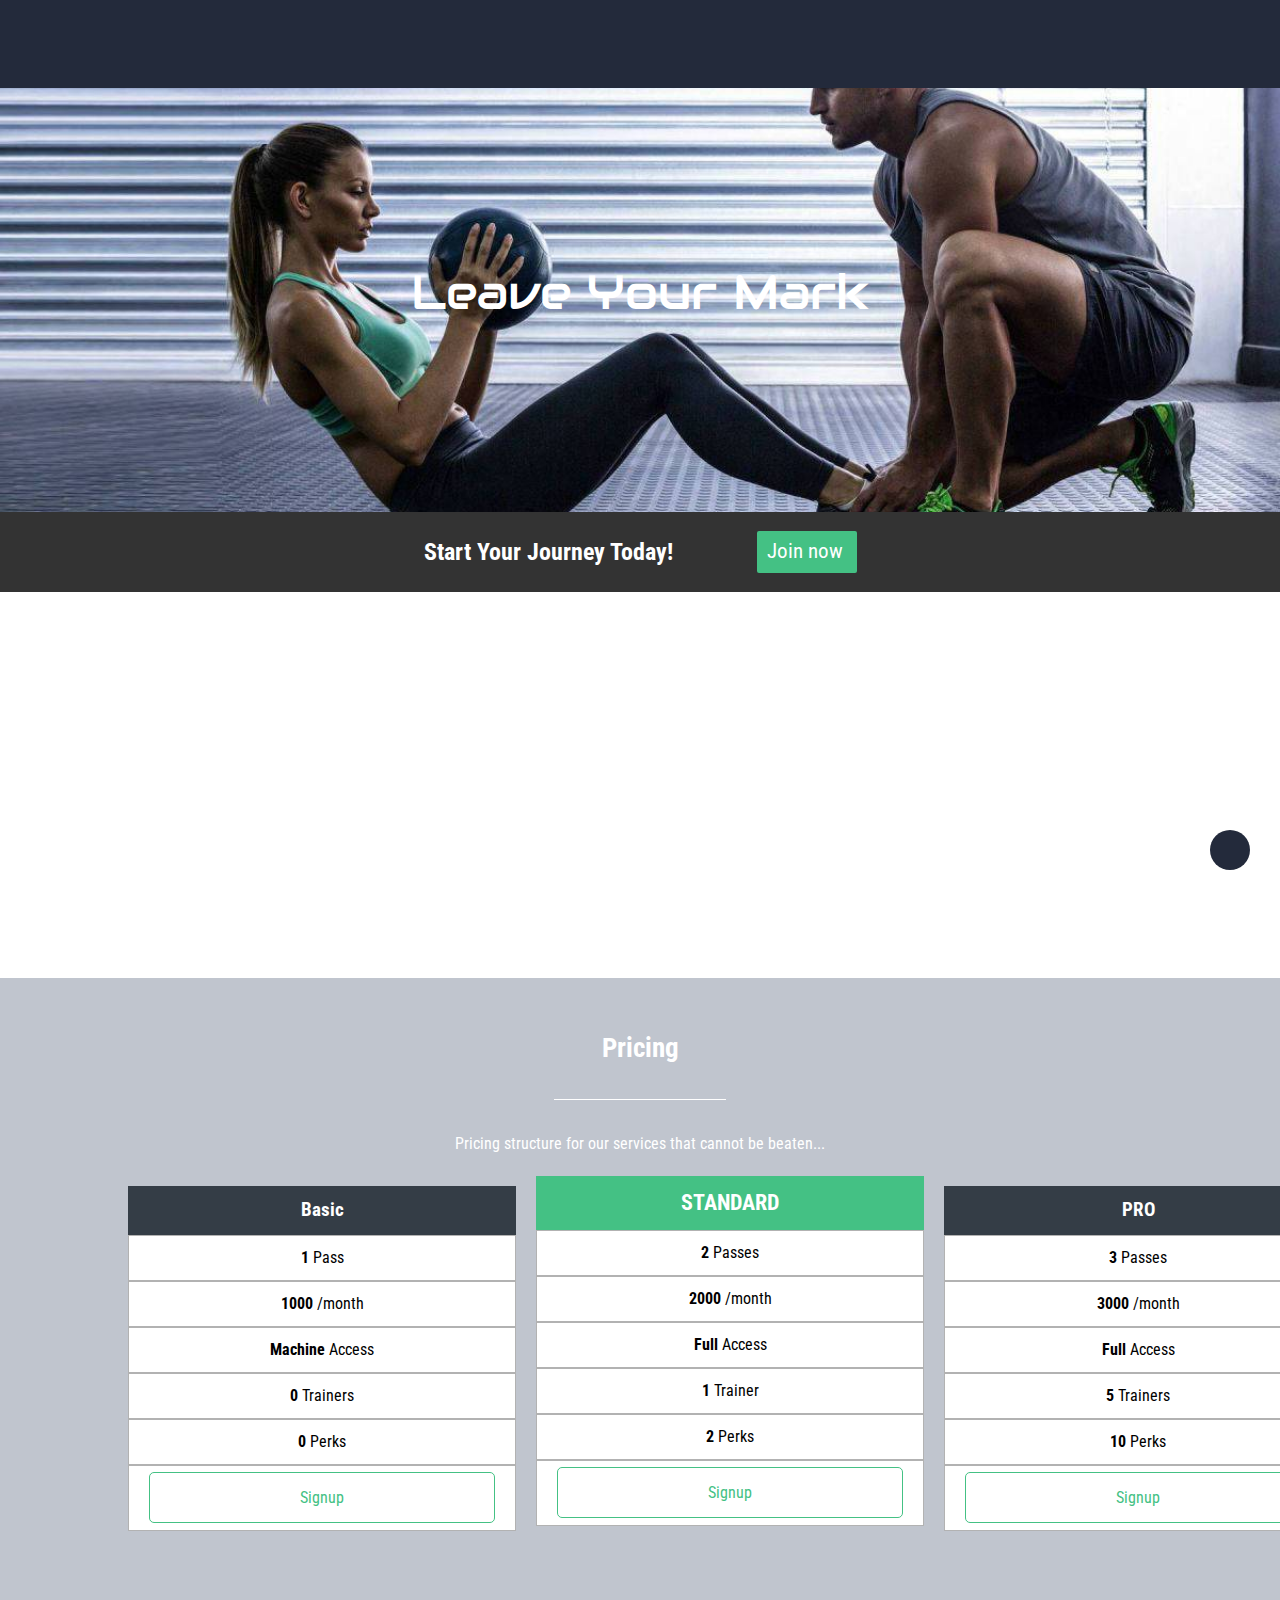
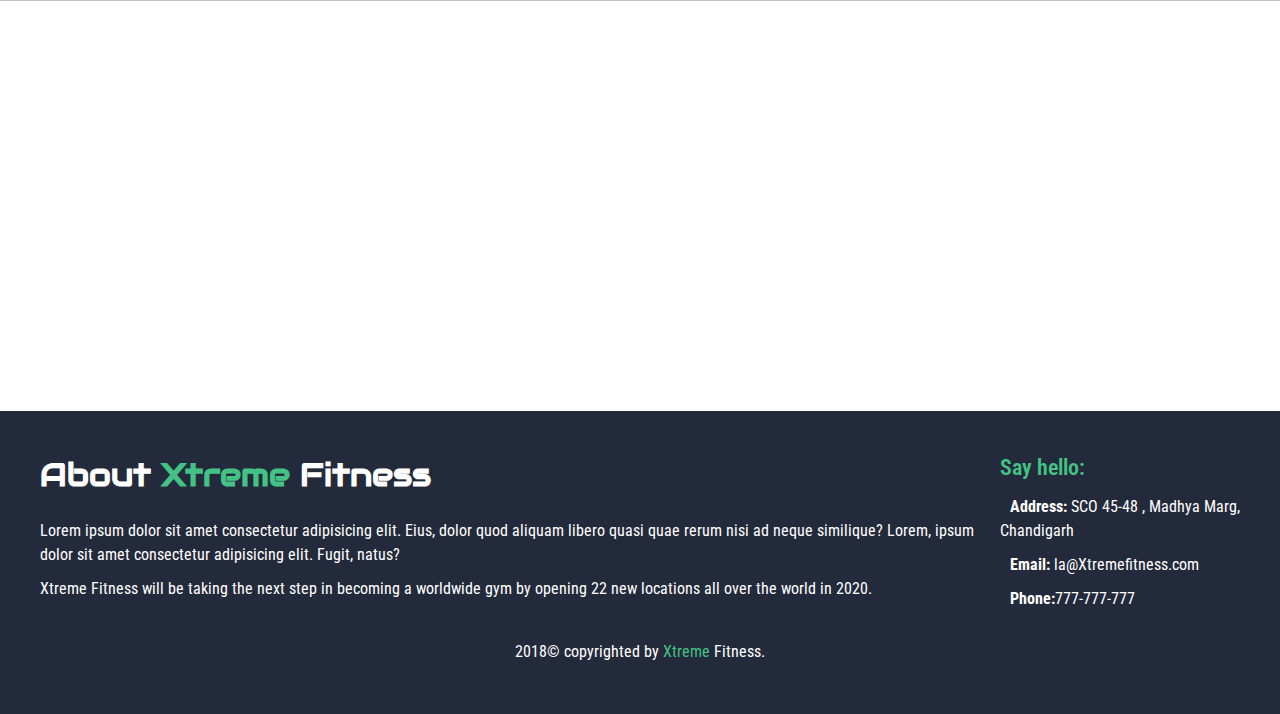
<file: index.html>
<!DOCTYPE html>
<html>

<head>
  <meta charset="utf-8">
  <meta name="description" content="Xtreme Fitness, leave your mark.">
  <meta name="viewport" content="width=device-width, initial-scale=1, shrink-to-fit=no">
  <link href="https://fonts.googleapis.com/css?family=Audiowide|Roboto+Condensed" rel="stylesheet">
  <link rel="stylesheet" href="https://use.fontawesome.com/releases/v5.0.13/css/all.css" integrity="sha384-DNOHZ68U8hZfKXOrtjWvjxusGo9WQnrNx2sqG0tfsghAvtVlRW3tvkXWZh58N9jp" crossorigin="anonymous">
  <link rel="stylesheet" href="CSS/style.css">
  <title>Xtreme Fitness</title>
</head>

<body>
  <header class="main-header">
    <nav>
      <h1 class="fade-in wow" data-wow-delay=".5s"><a href="index.html"><span class="title-color">Xtreme</span> Fitness</a></h1>
      <ul>
        <li class="fade-in wow" id="delay-1" data-wow-delay=".5s"><a href="index.html">Home</a></li>
        <li class="fade-in wow" id="delay-2" data-wow-delay=".5s"><a href="gyms.html">Gyms</a></li>
        <li class="nav-end fade-in wow" id="delay-3" data-wow-delay=".5s"><a href="trainers.html">Trainers</a></li>
      </ul>
    </nav>
    <p>Leave Your Mark</p>
  </header>

  <div class="call-to-action">
    <h2>Start your journey today!</h2>
    <p><a href="join-now.html">Join now</a></p>
  </div>

  <main>
    <section class="section-1">
      <div class="container">
        <h3 class="section-1-title fade-in wow" data-wow-delay=".5s">Why work with us?</h3>
        <span class="line fade-in wow" data-wow-delay=".5s">Future me is gonna kill me</span>
        <p class="section-title-content fade-in wow" data-wow-delay=".5s">Because we are the best at what we do!</p>
        <div class="flex-container">
          <div class="item-1 fade-in wow" data-wow-delay=".5s">
            <i class="fas fa-x-ray fa-4x"></i>
            <h3>Biggest Gyms</h3>
            <p>Our gyms come with a variety of sections for all types of athletes. They range from tennis courts, basketball courts, swimming pools and gymnasiums,.</p>
          </div>

          <div class="item-2 fade-in wow" data-wow-delay=".5s">
            <i class="fas fa-user-md fa-4x"></i>
            <h3>Experienced Personal Trainers</h3>
            <p>The trainers at Xtreme Fitness have over 10 years of experience in fitness. You'll get your pick of trainer to best fit your training style and personality.</p>
          </div>

          <div class="item-3 fade-in wow" data-wow-delay=".5s">
            <i class="fas fa-stopwatch fa-4x"></i>
            <h3>Best Programs</h3>
            <p>Courses engineered by top athletes from many sports all being thought by our instructors. To ensure you get the best raining in the industry.</p>
          </div>

        </div>

      </div>

    </section>

    
    <section class="section-2">
      <div class="container">
        <h3 class="section-2-title"> Pricing </h3>
        <span class="line-2">Future me is gonna kill me</span>
        <p class="section-title-content section-2-content">Pricing structure for our services that cannot be beaten...</p>
        <div class="flex-container">
          <div class="item-1">
            <h4 class="pricing-title">Basic</h4>
            <p class="pricing-content"><b>1</b> Pass</p>
            <p class="pricing-content"><b>1000</b> /month</p>
            <p class="pricing-content"><b>Machine</b> Access</p>
            <p class="pricing-content"><b>0</b> Trainers</p>
            <p class="pricing-content"><b>0</b> Perks</p>
            <p class="pricing-content sign-up-container"><a href="join-now.html" class="sign-up">Signup</a></p>
          </div>

          <div class="item-2">
            <h4 class="pricing-title-big">STANDARD</h4>
            <p class="pricing-content"><b>2</b> Passes</p>
            <p class="pricing-content"><b>2000</b> /month</p>
            <p class="pricing-content"><b>Full</b> Access</p>
            <p class="pricing-content"><b>1</b> Trainer</p>
            <p class="pricing-content"><b>2</b> Perks</p>
            <p class="pricing-content sign-up-container"><a href="join-now.html" class="sign-up">Signup</a></p>
          </div>

          <div class="item-3">
            <h4 class="pricing-title">PRO</h4>
            <p class="pricing-content"><b>3</b> Passes</p>
            <p class="pricing-content"><b>3000</b> /month</p>
            <p class="pricing-content"><b>Full</b> Access</p>
            <p class="pricing-content"><b>5</b> Trainers</p>
            <p class="pricing-content"><b>10</b> Perks</p>
            <p class="pricing-content sign-up-container"><a href="join-now.html" class="sign-up">Signup</a></p>
          </div>

        </div>

      </div>

    </section>

    
    <section class="section-3">
      <div class="container fade-in wow" data-wow-delay=".5s">
        <h3>Contact Us</h3>
        <span class="line">Future me is gonna kill me</span>
        <p class="section-title-content">Need to get in touch? Fill in the form below for more information:</p>
        <form action="index.html" method="post">
          <div class="flex-container">
            <div class="item-1">
              <input type="email" name="user_email" placeholder="email" class="input">
              <input type="text" name="user_name" placeholder="name..." class="input">
              <input type="text" name="user_subject" placeholder="subject..." class="input">
            </div>

            <div class="item-2">
              <textarea placeholder="message..." class="input"></textarea>
              <p class="contact-button"><a href="#">Submit</a></p>
            </div>

          </div>

        </form>
    </section>
    </div>
  </main>
  <footer class="main-footer">
    <div class="flex-container">
      <section class="item-1">
        <h1>About <a href="index.html"><span class="title-color">Xtreme</span> Fitness</a></h1>
        <p>Lorem ipsum dolor sit amet consectetur adipisicing elit. Eius, dolor quod aliquam libero quasi quae rerum nisi ad neque similique? Lorem, ipsum dolor sit amet consectetur adipisicing elit. Fugit, natus?</p>
        <p>Xtreme Fitness will be taking the next step in becoming a worldwide gym by opening 22 new locations all over the world in 2020.</p>
        <div class="social-bar">
          <a href="#"><i class="social-icon fab fa-facebook-f"></i></a>
          <a href="#"><i class="social-icon fab fa-twitter"></i></a>
          <a href="#"><i class="social-icon fab fa-instagram"></i></a>
          <a href="#"><i class="social-icon fab fa-pinterest-p"></i></a>
          <a href="#"><i class="social-icon fab fa-google-plus-g"></i></a>
          <a href="#"><i class="social-icon fas fa-rss"></i></a>
        </div>

      </section>

      <section class="item-2">
        <p class="hello">Say hello:</p>
        <p class="contact-info"><i class="contact-icon fas fa-map-marker-alt"></i><b>Address:</b> SCO 45-48 , Madhya Marg, Chandigarh</p>
        <p class="contact-info"><i class="contact-icon fas fa-envelope"></i><b>Email:</b> la@Xtremefitness.com</p>
        <p class="contact-info"><i class="contact-icon fas fa-phone"></i><b>Phone:</b>777-777-777</p>
      </section>

    </div>

    <p class="copyright">2018&copy; copyrighted by <a href="index.html"><span class="title-color">Xtreme</span> Fitness</a>.</p>
    <a href="#top" class="back-to-top"><i class="fas fa-angle-up"></i></a>
  </footer>

  <script src="JS/smooth-scroll.js"></script>
  <script>
    var scroll = new SmoothScroll('a[href*="#"]');
  </script>
  <script src="JS/wow.min.js"></script>
  <script>
    new WOW().init();
  </script>
</body>

</html>
</file>
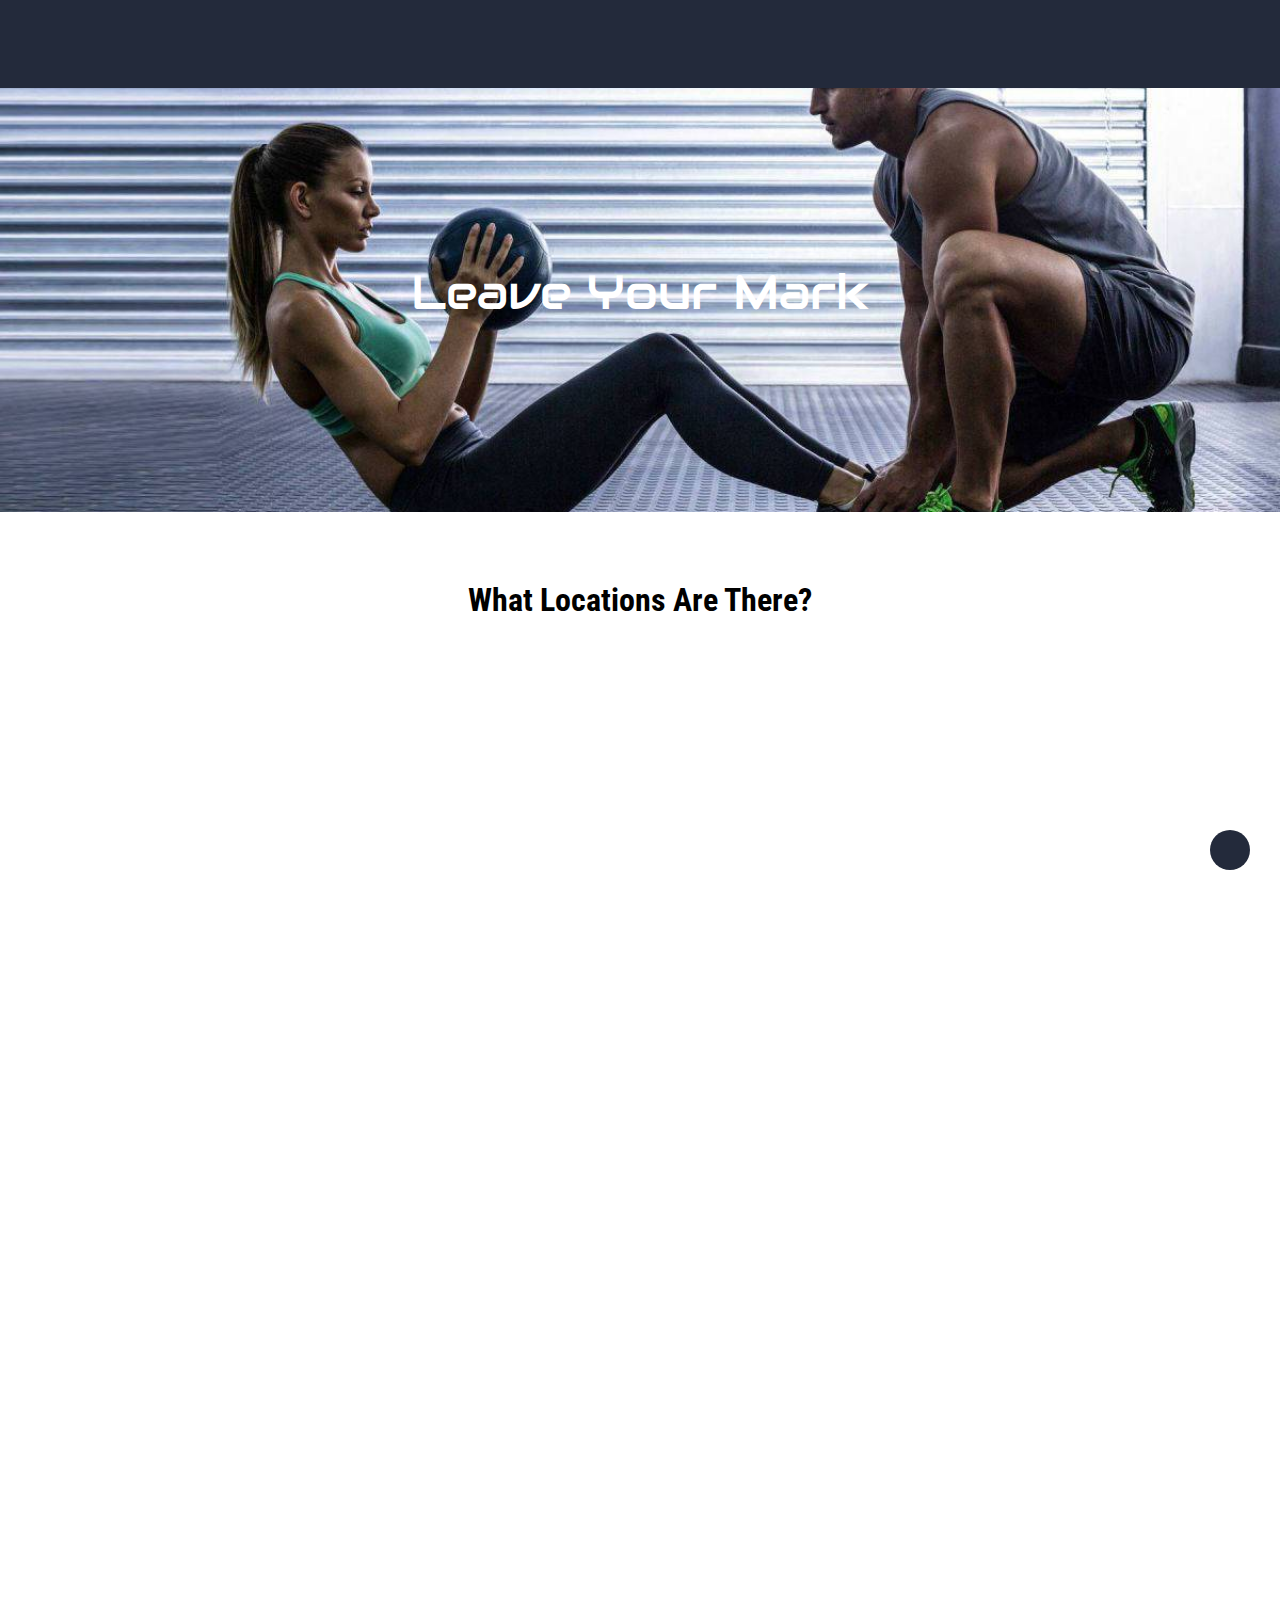
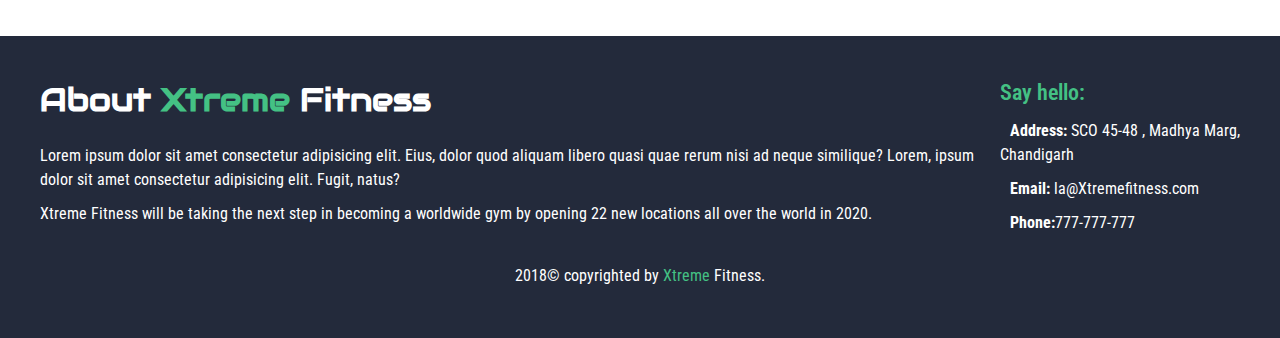
<file: gyms.html>
<!DOCTYPE html>
<html>

<head>
  <meta charset="utf-8">
  <meta name="description" content="Xtreme Fitness, leave your mark.">
  <meta name="viewport" content="width=device-width, initial-scale=1, shrink-to-fit=no">
  <link href="https://fonts.googleapis.com/css?family=Audiowide|Roboto+Condensed" rel="stylesheet">
  <link rel="stylesheet" href="https://use.fontawesome.com/releases/v5.0.13/css/all.css" integrity="sha384-DNOHZ68U8hZfKXOrtjWvjxusGo9WQnrNx2sqG0tfsghAvtVlRW3tvkXWZh58N9jp" crossorigin="anonymous">
  <link rel="stylesheet" href="CSS/style.css">
  <title>Python Fitness</title>
</head>

<body>
  <header class="main-header" id="top">
    <nav>
      <h1 class="fade-in wow" data-wow-delay=".5s"><a href="index.html"><span class="title-color">Xtreme</span> Fitness</a></h1>
      <ul>
        <li class="fade-in wow" data-wow-delay=".5s"><a href="index.html">Home</a></li>
        <li class="fade-in wow" data-wow-delay=".5s"><a href="gyms.html">Gyms</a></li>
        <li class="nav-end fade-in wow" data-wow-delay=".5s"><a href="trainers.html">Trainers</a></li>
      </ul>
    </nav>
    <p>Leave Your Mark</p>
  </header>

  <main class="container">
    <header>
      <h2 class="gyms-title">What Locations Are There?</h2>
    </header>
    <div class="gyms-container">
      <div class="gyms-item-1 wow fade-in" data-wow-delay=".5s">
        <img src="./images/gym.jpg" alt="gym">
        <div class="gyms-content">
          <h3>New delhi</h3>
          <p></p>
        </div>

      </div>

      <div class="gyms-item-2 wow fade-in" data-wow-delay=".5s">
        <img src="./images/gym.jpg" alt="gym">
        <div class="gyms-content">
          <h3>Mohali</h3>
          <p></p>
        </div>

      </div>

      <div class="gyms-item-3 wow fade-in" data-wow-delay=".5s">
        <img src="./images/gym.jpg" alt="gym">
        <div class="gyms-content">
          <h3>Panchkula</h3>
          <p></p>
        </div>

      </div>

    </div>

  </main>
  
  <footer class="main-footer">
    <div class="flex-container">
      <section class="item-1">
        <h1>About <a href="index.html"><span class="title-color">Xtreme</span> Fitness</a></h1>
        <p>Lorem ipsum dolor sit amet consectetur adipisicing elit. Eius, dolor quod aliquam libero quasi quae rerum nisi ad neque similique? Lorem, ipsum dolor sit amet consectetur adipisicing elit. Fugit, natus?</p>
        <p>Xtreme Fitness will be taking the next step in becoming a worldwide gym by opening 22 new locations all over the world in 2020.</p>
        <div class="social-bar">
          <a href="#"><i class="social-icon fab fa-facebook-f"></i></a>
          <a href="#"><i class="social-icon fab fa-twitter"></i></a>
          <a href="#"><i class="social-icon fab fa-instagram"></i></a>
          <a href="#"><i class="social-icon fab fa-pinterest-p"></i></a>
          <a href="#"><i class="social-icon fab fa-google-plus-g"></i></a>
          <a href="#"><i class="social-icon fas fa-rss"></i></a>
        </div>

      </section>

      <section class="item-2">
        <p class="hello">Say hello:</p>
        <p class="contact-info"><i class="contact-icon fas fa-map-marker-alt"></i><b>Address:</b> SCO 45-48 , Madhya Marg, Chandigarh</p>
        <p class="contact-info"><i class="contact-icon fas fa-envelope"></i><b>Email:</b> la@Xtremefitness.com</p>
        <p class="contact-info"><i class="contact-icon fas fa-phone"></i><b>Phone:</b>777-777-777</p>
      </section>

    </div>

    <p class="copyright">2018&copy; copyrighted by <a href="index.html"><span class="title-color">Xtreme</span> Fitness</a>.</p>
    <a href="#top" class="back-to-top"><i class="fas fa-angle-up"></i></a>
  </footer>

  <script src="JS/smooth-scroll.js"></script>
  <script>
    var scroll = new SmoothScroll('a[href*="#"]');
  </script>
  <script src="JS/wow.min.js"></script>
  <script>
    new WOW().init();
  </script>
</body>

</html>
</file>
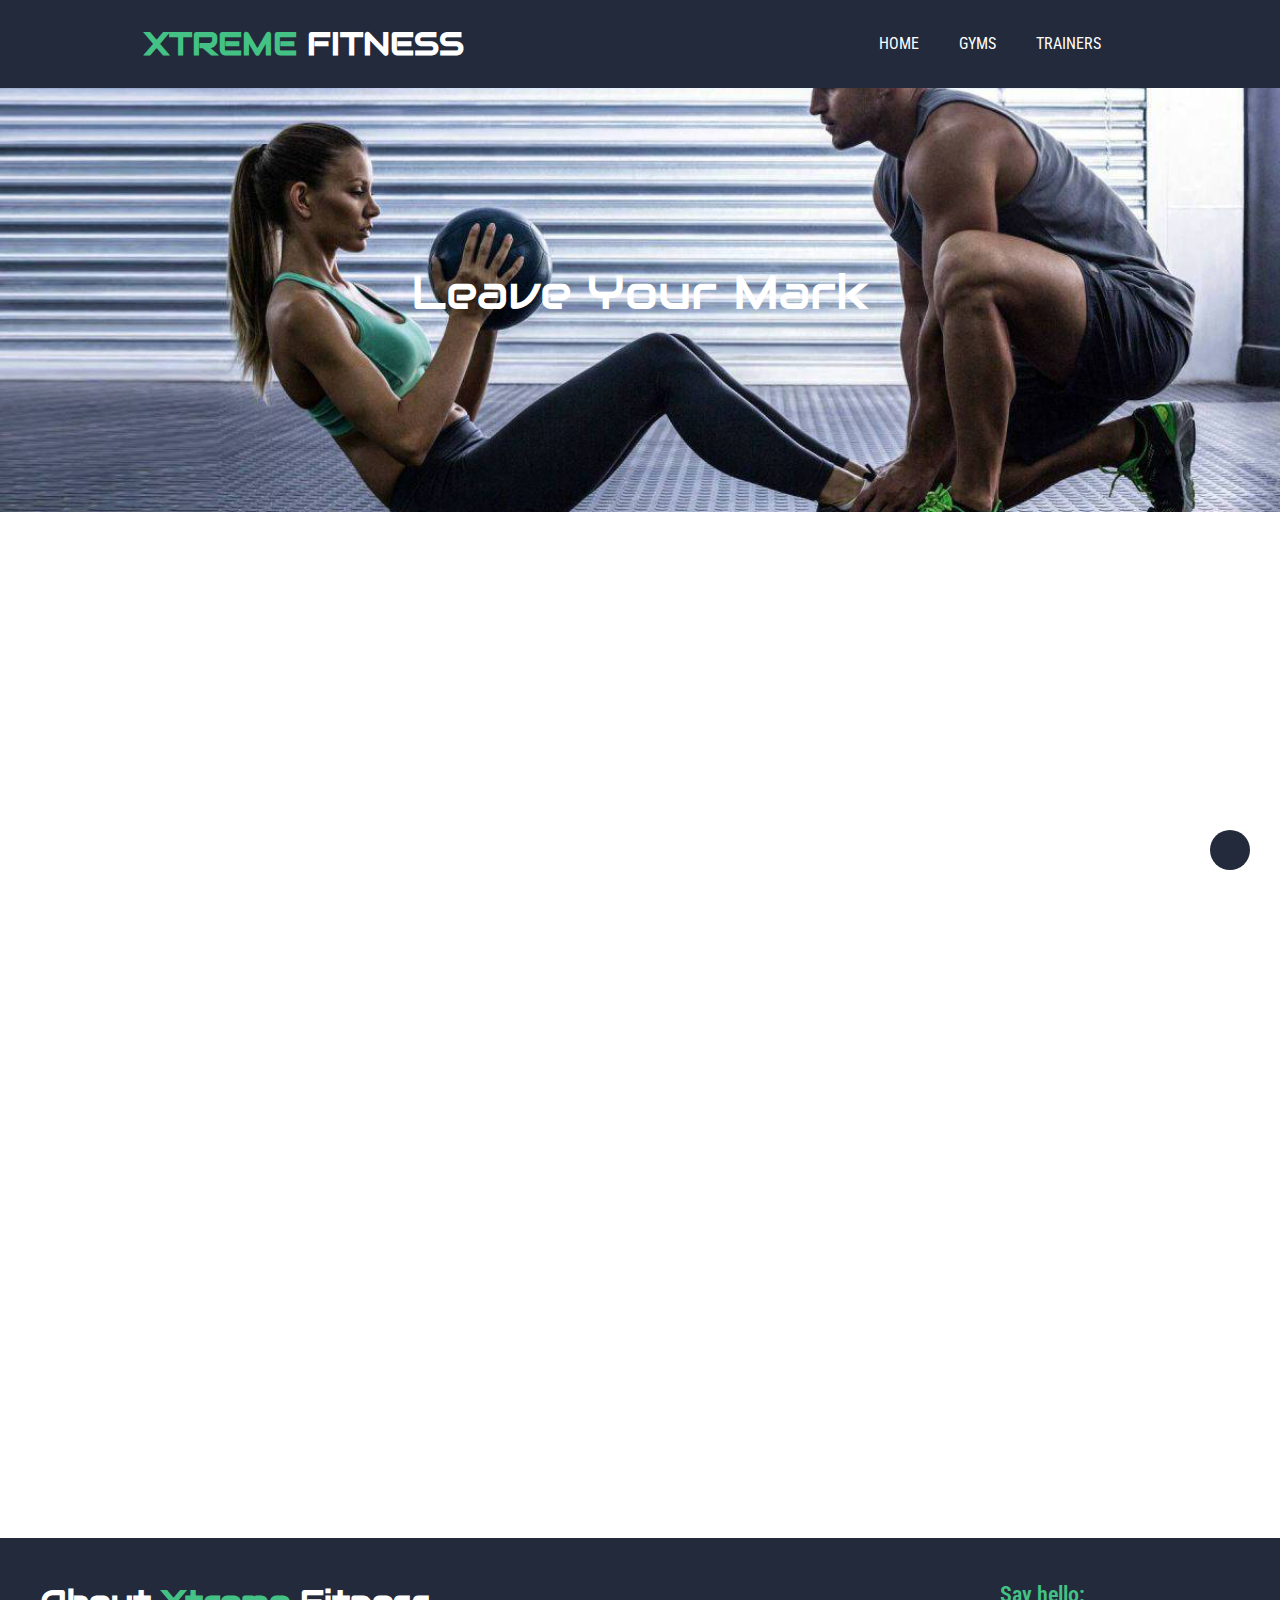
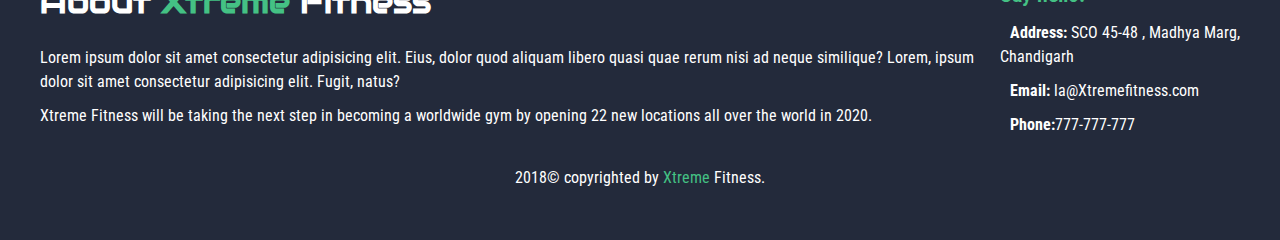
<file: join-now.html>
<!DOCTYPE html>
<html>

<head>
  <meta charset="utf-8">
  <meta name="description" content="Xtreme Fitness, leave your mark.">
  <meta name="viewport" content="width=device-width, initial-scale=1, shrink-to-fit=no">
  <link href="https://fonts.googleapis.com/css?family=Audiowide|Roboto+Condensed" rel="stylesheet">
  <link rel="stylesheet" href="https://use.fontawesome.com/releases/v5.0.13/css/all.css" integrity="sha384-DNOHZ68U8hZfKXOrtjWvjxusGo9WQnrNx2sqG0tfsghAvtVlRW3tvkXWZh58N9jp" crossorigin="anonymous">
  <link rel="stylesheet" href="CSS/style.css">
  <title>Python Fitness</title>
</head>

<body>
  <header class="main-header">
    <nav>
      <h1><a href="index.html"><span class="title-color">Xtreme</span> Fitness</a></h1>
      <ul>
        <li><a href="index.html">Home</a></li>
        <li><a href="gyms.html">Gyms</a></li>
        <li class="nav-end"><a href="trainers.html">Trainers</a></li>
      </ul>
    </nav>
    <p>Leave Your Mark</p>
  </header>
  <!-- End of Main Header -->
  <main class="join-now-container">
    <form action="join-now.html" method="post" class="sign-up-form wow fade-in" data-wow-delay=".5s">
      <h2>Sign Up</h2>
      <fieldset>
        <legend><span class="number">1</span> Create Account</legend>
        <label for="name">Name:</label>
        <input type="text" name="user_name" id="name">
        <label for="email">Email:</label>
        <input type="email" name="user_email" id="email">
        <label for="password">Password:</label>
        <input type="password" name="user_password" id="password">
        <label for="bio">Biography:</label>
        <textarea id="bio"></textarea>
      </fieldset>
      <fieldset>
        <legend><span class="number">2</span> Create Profile</legend>
        <label>Program:</label>
        <select id="program" name="user_program">
            <optgroup label="Exercise Programs">
              <option value="bodybuilding">Bodybuilding</option>
              <option value="crossfit">CrossFit</option>
              <option value="yoga">Yoga</option>
              <option value="cycling">Cycling</option>
            </optgroup>
            <optgroup label="Spa">
              <option value="Meditation">Meditation</option>
              <option value="tanning">Tanning</option>
              <option value="massage">Massage</option>
              <option value"salt-bath">Salt Bath</option>
            </optgroup>
          </select>
        <label class="block-label">Gender:</label>
        <input type="radio" name="user_gender" value="male" id="male"><label for="male">Male</label>
        <input type="radio" name="user_gender" value="female" id="female"><label for="female">Female</label>
        <label class="block-label">Access:</label>
        <input type="checkbox" value="trainers" name="user_access" id="trainers"><label for="trainers">Trainers</label>
        <input type="checkbox" value="spa" name="user_access" id="spa"><label for="spa">Spa</label>
        <input type="checkbox" value="exercise_programs" name="user_access" id="exercise_programs"><label for="exercise_programs">Exercise Programs</label>
      </fieldset>
      <button type="submit">Submit</button>
    </form>
  </main>
  <footer class="main-footer">
    <div class="flex-container">
      <section class="item-1">
        <h1>About <a href="index.html"><span class="title-color">Xtreme</span> Fitness</a></h1>
        <p>Lorem ipsum dolor sit amet consectetur adipisicing elit. Eius, dolor quod aliquam libero quasi quae rerum nisi ad neque similique? Lorem, ipsum dolor sit amet consectetur adipisicing elit. Fugit, natus?</p>
        <p>Xtreme Fitness will be taking the next step in becoming a worldwide gym by opening 22 new locations all over the world in 2020.</p>
        <div class="social-bar">
          <a href="#"><i class="social-icon fab fa-facebook-f"></i></a>
          <a href="#"><i class="social-icon fab fa-twitter"></i></a>
          <a href="#"><i class="social-icon fab fa-instagram"></i></a>
          <a href="#"><i class="social-icon fab fa-pinterest-p"></i></a>
          <a href="#"><i class="social-icon fab fa-google-plus-g"></i></a>
          <a href="#"><i class="social-icon fas fa-rss"></i></a>
        </div>

      </section>

      <section class="item-2">
        <p class="hello">Say hello:</p>
        <p class="contact-info"><i class="contact-icon fas fa-map-marker-alt"></i><b>Address:</b> SCO 45-48 , Madhya Marg, Chandigarh</p>
        <p class="contact-info"><i class="contact-icon fas fa-envelope"></i><b>Email:</b> la@Xtremefitness.com</p>
        <p class="contact-info"><i class="contact-icon fas fa-phone"></i><b>Phone:</b>777-777-777</p>
      </section>

    </div>

    <p class="copyright">2018&copy; copyrighted by <a href="index.html"><span class="title-color">Xtreme</span> Fitness</a>.</p>
    <a href="#top" class="back-to-top"><i class="fas fa-angle-up"></i></a>
  </footer>

  <script src="JS/smooth-scroll.js"></script>
  <script>
    var scroll = new SmoothScroll('a[href*="#"]');
  </script>
  <script src="JS/wow.min.js"></script>
  <script>
    new WOW().init();
  </script>
</body>

</html>
</file>
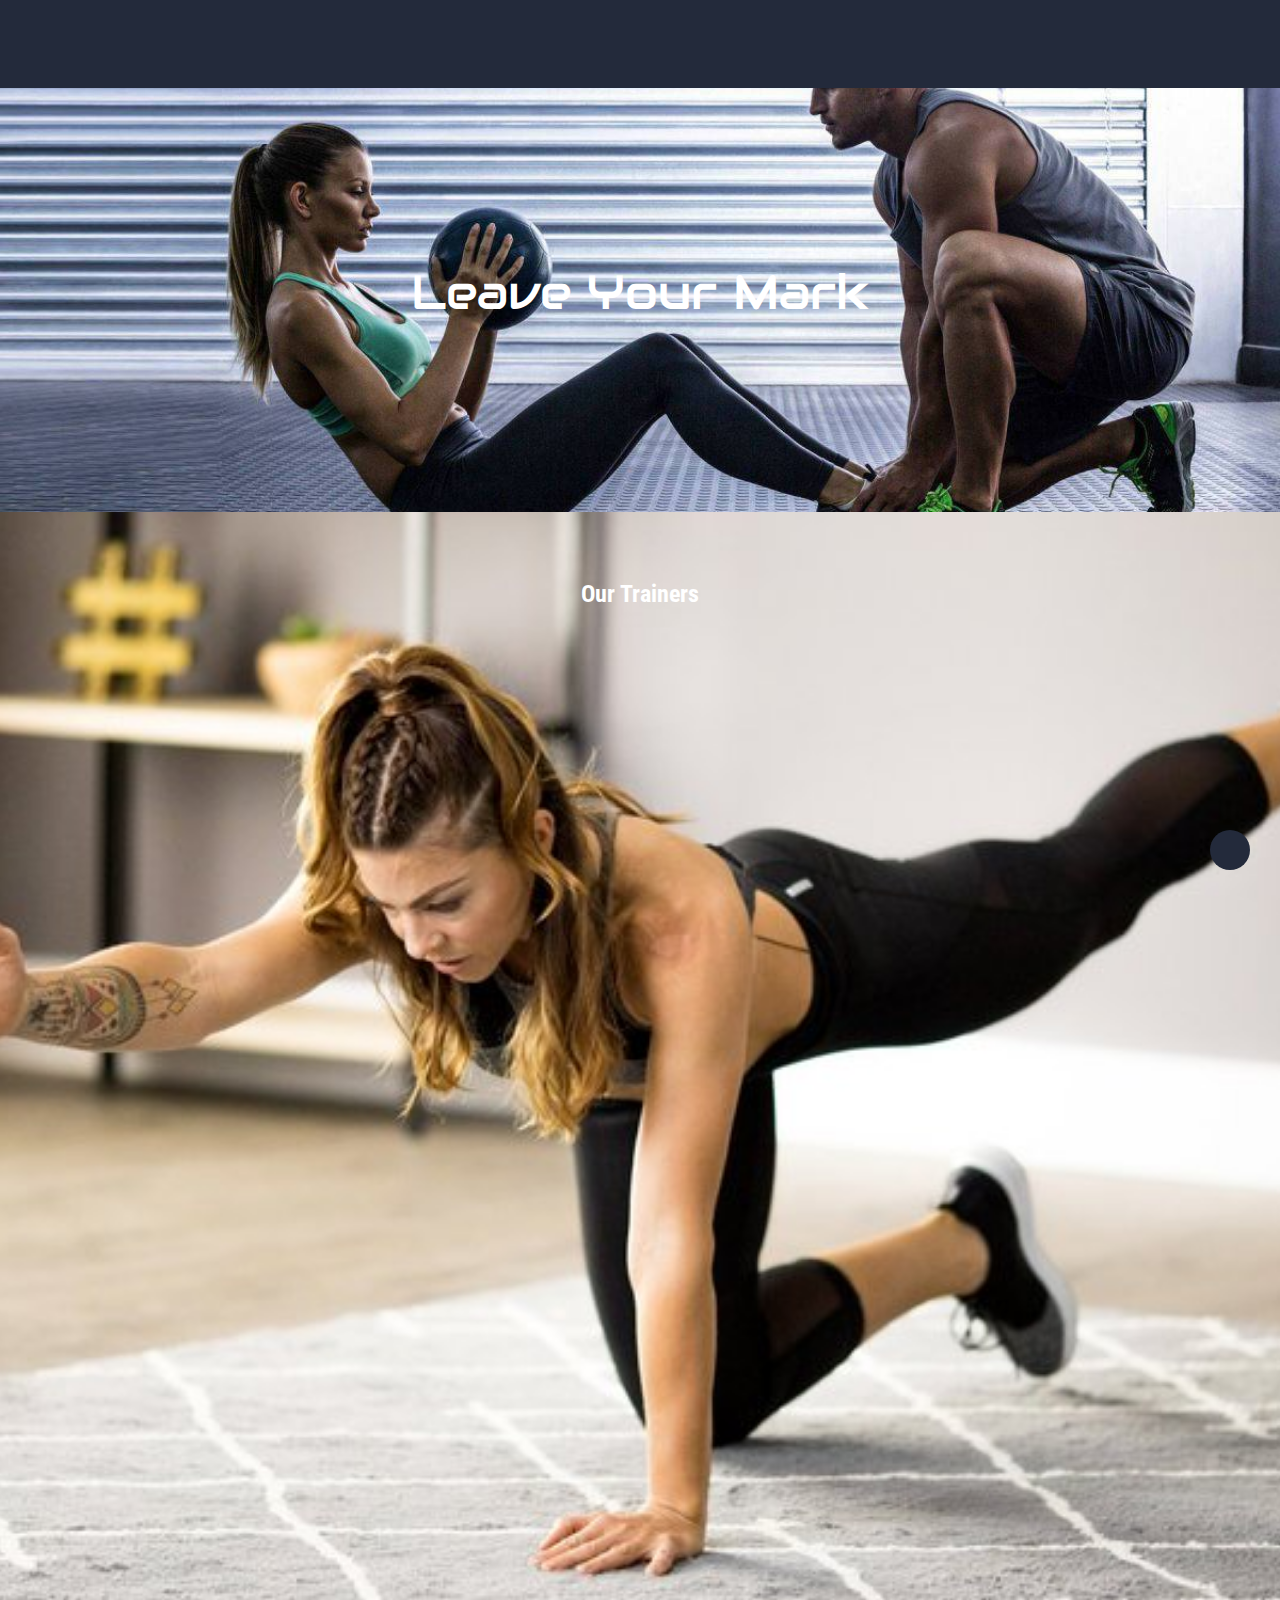
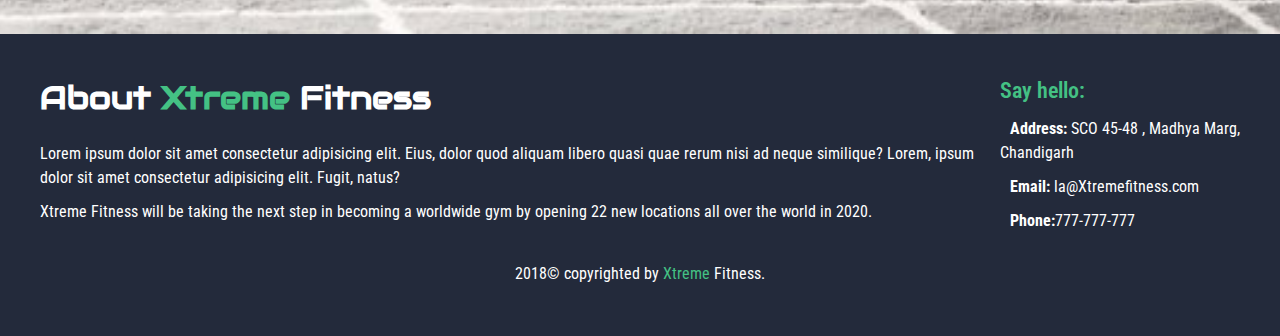
<file: trainers.html>
<!DOCTYPE html>
<html>

<head>
  <meta charset="utf-8">
  <meta name="description" content="Xtreme Fitness, leave your mark.">
  <meta name="viewport" content="width=device-width, initial-scale=1, shrink-to-fit=no">
  <link href="https://fonts.googleapis.com/css?family=Audiowide|Roboto+Condensed" rel="stylesheet">
  <link rel="stylesheet" href="https://use.fontawesome.com/releases/v5.0.13/css/all.css" integrity="sha384-DNOHZ68U8hZfKXOrtjWvjxusGo9WQnrNx2sqG0tfsghAvtVlRW3tvkXWZh58N9jp" crossorigin="anonymous">
  <link rel="stylesheet" href="CSS/style.css">
  <title>Python Fitness</title>
</head>

<body>
  <header class="main-header" id="top">
    <nav>
      <h1 class="fade-in wow" data-wow-delay=".5s"><a href="index.html"><span class="title-color">Xtreme</span> Fitness</a></h1>
      <ul>
        <li class="fade-in wow" data-wow-delay=".5s"><a href="index.html">Home</a></li>
        <li class="fade-in wow" data-wow-delay=".5s"><a href="gyms.html">Gyms</a></li>
        <li class="nav-end fade-in wow" data-wow-delay=".5s"><a href="trainers.html">Trainers</a></li>
      </ul>
    </nav>
    <p>Leave Your Mark</p>
  </header>
  <main class="trainer-container">
    <header>
      <h2>Our Trainers</h2>
    </header>
    <section class="trainer-profile fade-in wow" data-wow-delay=".5s">
      <img src="./images/trainer.jpg" alt="Michael Steven">
      <div class="trainer-profile-content">
        <p>Lorem ipsum dolor sit amet, cum ei persius minimum, an his corpora tractatos, viderer fabulas accumsan ad quo. Has aliquid vivendo appetere ut, mei in everti evertitur. Dolorum noluisse scaevola id qui, id mea mazim partiendo, in mel odio nostrum
          oporteat. Id has solum eloquentiam disputationi.</p>
      </div>

    </section>

    <section class="trainer-profile reverse fade-in wow" data-wow-delay=".5s">
      <img src="./images/trainer.jpg" alt="Michael Steven">
      <div class="trainer-profile-content">
        <p>Lorem ipsum dolor sit amet, cum ei persius minimum, an his corpora tractatos, viderer fabulas accumsan ad quo. Has aliquid vivendo appetere ut, mei in everti evertitur. Dolorum noluisse scaevola id qui, id mea mazim partiendo, in mel odio nostrum
          oporteat. Id has solum eloquentiam disputationi.</p>
      </div>

    </section>

    <section class="trainer-profile fade-in wow" data-wow-delay=".5s">
      <img src="./images/trainer.jpg" alt="Michael Steven">
      <div class="trainer-profile-content">
        <p>Lorem ipsum dolor sit amet, cum ei persius minimum, an his corpora tractatos, viderer fabulas accumsan ad quo. Has aliquid vivendo appetere ut, mei in everti evertitur. Dolorum noluisse scaevola id qui, id mea mazim partiendo, in mel odio nostrum
          oporteat. Id has solum eloquentiam disputationi.</p>
      </div>

    </section>

  </main>

  <footer class="main-footer">
    <div class="flex-container">
      <section class="item-1">
        <h1>About <a href="index.html"><span class="title-color">Xtreme</span> Fitness</a></h1>
        <p>Lorem ipsum dolor sit amet consectetur adipisicing elit. Eius, dolor quod aliquam libero quasi quae rerum nisi ad neque similique? Lorem, ipsum dolor sit amet consectetur adipisicing elit. Fugit, natus?</p>
        <p>Xtreme Fitness will be taking the next step in becoming a worldwide gym by opening 22 new locations all over the world in 2020.</p>
        <div class="social-bar">
          <a href="#"><i class="social-icon fab fa-facebook-f"></i></a>
          <a href="#"><i class="social-icon fab fa-twitter"></i></a>
          <a href="#"><i class="social-icon fab fa-instagram"></i></a>
          <a href="#"><i class="social-icon fab fa-pinterest-p"></i></a>
          <a href="#"><i class="social-icon fab fa-google-plus-g"></i></a>
          <a href="#"><i class="social-icon fas fa-rss"></i></a>
        </div>

      </section>

      <section class="item-2">
        <p class="hello">Say hello:</p>
        <p class="contact-info"><i class="contact-icon fas fa-map-marker-alt"></i><b>Address:</b> SCO 45-48 , Madhya Marg, Chandigarh</p>
        <p class="contact-info"><i class="contact-icon fas fa-envelope"></i><b>Email:</b> la@Xtremefitness.com</p>
        <p class="contact-info"><i class="contact-icon fas fa-phone"></i><b>Phone:</b>777-777-777</p>
      </section>

    </div>

    <p class="copyright">2018&copy; copyrighted by <a href="index.html"><span class="title-color">Xtreme</span> Fitness</a>.</p>
    <a href="#top" class="back-to-top"><i class="fas fa-angle-up"></i></a>
  </footer>

  <script src="JS/smooth-scroll.js"></script>
  <script>
    var scroll = new SmoothScroll('a[href*="#"]');
  </script>
  <script src="JS/wow.min.js"></script>
  <script>
    new WOW().init();
  </script>
</body>

</html>
</file>
<file: CSS/style.css>
/* Universal Reset */

* {
  box-sizing: border-box;
  margin: 0;
  padding: 0;
}

*::selection {
  background-color: #44C184;
}

/* Link CSS */

a:link {
  color: inherit;
  text-decoration: none;
}

a:visited {
  color: inherit;
}

/* Main CSS */

body {
  font-family: "Roboto Condensed", sans-serif;
  line-height: 1.5;
  position: relative;
}

h1 {
  font-family: audiowide;
  margin-bottom: 20px;
}

h3 {
  font-size: 1.7em;
  margin: 10px 0;
}

/* Header CSS */

nav {
  background-color: #232A3B;
  color: #fff;
  font-size: 1.4em;
  padding: 20px;
  text-align: center;
  text-transform: uppercase;
}

nav li {
  list-style-type: none;
  padding: 5px;
}

header p {
  background: #232A3B url("../images/header.jpg") no-repeat center;
  background-size: cover;
  color: #fff;
  height: 300px;
  font-family: audiowide;
  font-size: 2.2em;
  padding: 100px 50px;
  text-align: center;
}

/* Call to Action CSS */

.call-to-action {
  align-items: center;
  background: #333333;
  color: #fff;
  display: flex;
  height: 80px;
  justify-content: center;
}

.call-to-action h2 {
  text-transform: capitalize;
}

.call-to-action p {
  align-self: center;
  background-color: #44C184;
  border-radius: 2px;
  margin-left: 20px;
  padding: 5px 10px;
  transition: margin-top .5s;
}

.call-to-action p:hover {
  margin-top: -7px;
  transition: margin-top .5s;
}

/* Container CSS */

.container {
  margin: 0 auto 50px;
  text-align: center;
  width: 90%;
}

/*Section 1 CSS */

.section-1 {
  margin-top: 50px;
}

.line {
  border-bottom: 1px #333333 solid;
  color: #fff;
}

.section-title-content {
  margin-top: 30px;
}

/*Section 2 CSS */

.section-2 {
  background-color: #c0c5ce;
  padding: 40px 0 20px;
}

.section-2-title, .section-2-content {
  color: #fff;
}

.section-2-content {
  margin-bottom: 20px;
}

.line-2 {
  color: #c0c5ce;
  border-bottom: 1px solid #fff;
}

.section-2 .item-1, .section-2 .item-2, .section-2 .item-3 {
  margin-top: 10px;
  transition: transform .3s;
}

.section-2 .item-1:hover, .section-2 .item-2:hover, .section-2 .item-3:hover {
  transform: scale(1.05);
  transition: transform .3s;
}

.pricing-title, .pricing-title-big {
  color: #fff;
  background-color: #343d46;
  font-size: 1.2em;
  padding: 10px;
  transition: background-color .5s;
}

.pricing-title:hover {
  background-color: #44C184;
  transition: background-color .5s;
}

.pricing-title-big {
  background-color: #44C184;
  font-size: 1.4rem;
}

.pricing-content {
  background-color: #fff;
  border: 1px solid rgba(0, 0, 0, .3);
  padding: 10px;
}

.sign-up-container {
  color: #44C184;
  padding: 20px;
}

.sign-up {
  border: 1px solid #44C184;
  border-radius: 5px;
  padding: 10px 100px;
  transition: background-color .5s, color .5s;
}

.sign-up:hover {
  background-color: #44C184;
  color: #fff;
  transition: background-color .5s, color .5s;
}

/* Contact Form CSS */

.input {
  border: 1px solid rgba(0, 0, 0, .3);
  border-radius: 2px;
  display: block;
  margin: 10px;
  padding: 5px;
  text-shadow: 0;
  width: 100%;
}

.section-3 {
  padding-top: 30px;
}

.section-3 .item-2 {
  margin-left: -10px;
}

.contact-button {
  border: 1px solid #44C184;
  margin-left: 10px;
  padding: 10px;
  transition: background-color .5s, color .5s;
  width: 100%;
}

.contact-button:hover {
  background-color: #44C184;
  color: #fff;
  transition: background-color .5s, color .5s;
}

/* Footer CSS */

.main-footer {
  background-color: #232A3B;
  color: #fff;
  padding: 40px;
  text-align: center;
}

.main-footer p {
  margin-bottom: 10px;
}

.social-icon {
  font-size: 1.2em;
  margin-bottom: 40px;
  margin-right: 10px;
  transition: color .5s;
}

.social-icon:hover {
  color: #44C184;
  transition: color .5s;
}

.contact-icon {
  margin-right: 10px;
}

.contact-info {
  line-height: 0;
}

.hello {
  color: #44C184;
  font-size: 1.4em;
  font-weight: 600;
}

/* Sign Up Form CSS */

.join-now-container {
  margin: 0 auto;
  width: 100%;
}

.sign-up-form {
  color: #000;
  margin: 50px 0;
  text-align: left;
}

.sign-up-form h2 {
  margin-bottom: 40px;
  text-align: center;
}

fieldset {
  border: none;
}

legend {
  font-size: 1.2em;
  margin-bottom: 30px;
}

input[type="text"], input[type="email"], input[type="password"], textarea, select {
  background-color: rgba(227, 228, 230, 0.2);
  border: 1px solid rgba(0, 0, 0, .2);
  margin: 20px 0;
  padding: 10px;
  width: 100%;
}

.number {
  background-color: #44C184;
  border-radius: 50%;
  color: #fff;
  margin: 20px 10px 0 0;
  padding: 10px 16px;
}

.block-label {
  display: block;
  margin-bottom: 10px;
}

input[type="radio"], input[type="checkbox"] {
  margin: 0 10px;
}

button {
  background-color: #fff;
  border: 1px solid #44C184;
  color: #44C184;
  cursor: pointer;
  margin-top: 40px;
  padding: 15px;
  width: 100%;
}

/* Gyms CSS */

.gyms-title {
  font-size: 1.8em;
  margin-top: 2em;
}

.gyms-container img {
  height: 300px;
  max-width: 100%;
}

.gyms-item-1, .gyms-item-2, .gyms-item-3 {
  margin: 50px 0;
  transition: transform .5s;
}

.gyms-item-1:hover, .gyms-item-2:hover, .gyms-item-3:hover {
  transform: scale(1.05);
  transition: transform .5s;
}

.gyms-content {
  background-color: #353839;
  color: #fff;
  margin: -7px auto 0;
  padding: 15px;
  max-width: 397px;
}

.gyms-content h3 {
  margin-top: 0;
}

/* Trainer Page CSS */

.trainer-container {
  background: #fff url("../images/training-background.jpg") no-repeat center;
  background-size: cover;
  padding: 5%;
}

.trainer-container section {
  transition: transform .5s;
}

.trainer-container section:hover {
  transform: scale(1.05);
  transition: transform .5s;
}

.trainer-container h2 {
  color: #fff;
  margin-bottom: 5%;
  text-align: center;
}

.trainer-profile {
  display: flex;
  flex-direction: column;
  flex-grow: 1;
  margin: 0 auto 50px;
  width: 70%;
}

.trainer-profile img {
  max-width: 100%;
}

.trainer-profile-content {
  background-color: #fff;
  padding: 5%;
  text-align: center;
}

/* Other CSS */

.title-color, .fas {
  color: #44C184;
}

.fas {
  margin-top: 40px;
}

.back-to-top {
  background-color: #232A3B;
  border-radius: 50%;
  bottom: 30px;
  height: 40px;
  padding: 6px 17px;
  position: fixed;
  right: 30px;
  width: 40px;
}

.back-to-top i {
  margin-left: -3px;
  margin-top: -0px;
  transition: background-color .5s, border .5s;
}

.back-to-top:hover {
  background-color: #fff;
  border: 1px solid #232A3B;
  transition: background-color .5s, border .5s;
}

/* Animation CSS */

.fade-in {
  animation-name: fade-in;
  animation-duration: 1s;
  animation-fill-mode: forwards;
  opacity: 0;
}

#delay-1 {
  animation-delay: 200ms !important;
}

#delay-2 {
  animation-delay: 400ms !important;
}

#delay-3 {
  animation-delay: 600ms !important;
}

@keyframes fade-in {
  from {
    opacity: 0;
  }
  to {
    opacity: 1;
  }
}

/* Media Queries */

@media only screen and (min-width: 769px) {
  /* Header CSS */
  .main-header nav, .main-header ul {
    align-items: center;
    display: flex;
    flex-wrap: wrap;
    font-size: 1em;
  }
  .main-header nav {
    justify-content: space-around;
    position: fixed;
    top: 0;
    width: 100%;
  }
  .main-header ul {
    margin-right: 10%;
  }
  .main-header h1 {
    align-self: center;
    margin: 0 auto 0 10%;
  }
  .main-header li {
    margin-right: 30px;
  }
  /* Container CSS */
  .container {
    width: 80%;
  }
  .flex-container {
    display: flex;
  }
  /* Section 1 */
  .item-1, .item-2, .item-3 {
    flex-grow: 1;
  }
  .section-1 .item-2 {
    margin: 0 20px;
  }
  /* Section 2 CSS */
  .section-2 .item-2 {
    margin: 0 20px;
  }
  .sign-up {
    padding: 10px 50px;
  }
  /* Section 3 CSS */
  .section-3 .item-2 {
    display: flex;
    flex-direction: column;
    margin-left: 40px;
  }
  .section-3 .item-2 .input {
    flex-grow: 0.7;
    margin-top: 20px;
  }
  /* Main Footer CSS */
  .main-footer {
    text-align: left;
  }
  .main-footer .item-1, .main-footer .item-2 {
    flex: 1;
  }
  .main-footer .item-1 {
    flex: 2 40%;
  }
  .copyright {
    text-align: center;
  }
  /* Sign Up Form */
  .join-now-container {
    width: 70%;
  }
  /* Gyms CSS */
  .gyms-title {
    font-size: 2em;
  }
  .gyms-container {
    display: flex;
    flex-wrap: wrap;
    justify-content: space-between;
  }
  .gyms-item-1, .gyms-item-2, .gyms-item-3
   {
    flex-grow: 1;
  }
  /* Trainers Page CSS */
  .trainer-profile {
    flex-direction: row;
  }
  .trainer-profile img {
    height: 250px;
  }
  .trainer-profile-content {
    height: 250px;
  }
  .reverse {
    flex-direction: row-reverse;
  }
}

/* Mobile Landscape Mode CSS */

@media only screen and (min-width: 500px) and (orientation: landscape) {
  /* Header CSS */
  .main-header nav, .main-header ul {
    align-items: center;
    display: flex;
    flex-wrap: wrap;
    font-size: 1em;
  }
  .main-header nav {
    justify-content: space-around;
    position: fixed;
    top: 0;
    width: 100%;
    z-index: 1000;
  }
  .main-header ul {
    margin-right: 10%;
  }
  .main-header h1 {
    align-self: center;
    margin: 0 auto 0 10%;
  }
  .main-header li {
    margin-right: 30px;
  }
  /* Container CSS */
  .container {
    width: 80%;
  }
  .flex-container {
    display: flex;
  }
  /* Section 1 */
  .item-1, .item-2, .item-3 {
    flex-grow: 1;
  }
  .section-1 .item-2 {
    margin: 0 20px;
  }
  /* Section 2 CSS */
  .section-2 .item-2 {
    margin: 0 20px;
  }
  /* Section 3 CSS */
  .section-3 .item-2 {
    display: flex;
    flex-direction: column;
    margin-left: 40px;
  }
  .section-3 .item-2 .input {
    flex-grow: 0.7;
    margin-top: 20px;
  }
  /* Main Footer CSS */
  .main-footer {
    text-align: left;
  }
  .main-footer .item-1, .main-footer .item-2 {
    flex: 1;
  }
  .main-footer .item-1 {
    flex: 2 40%;
  }
  .copyright {
    text-align: center;
  }
  .contact-info {
    line-height: 1.5;
  }
  /* Sign Up Form */
  .join-now-container {
    width: 70%;
  }
  /* Gyms CSS */
  .gyms-title {
    font-size: 2em;
  }
  .gyms-container {
    display: flex;
    flex-wrap: wrap;
    justify-content: space-between;
  }
  .gyms-item-1, .gyms-item-2, .gyms-item-3 {
    flex-grow: 1;
  }
  /* Trainers Page CSS */
  .trainer-profile {
    flex-direction: row;
  }
  .trainer-profile img {
    height: 250px;
  }
  .trainer-profile-content {
    height: 250px;
  }
  .reverse {
    flex-direction: row-reverse;
  }
}

@media only screen and (min-width: 1024px) {
  .main-header p {
    font-size: 3em;
    padding: 20%;
  }
  .call-to-action h2 {
    margin-right: 5%;
  }
  .call-to-action p {
    font-size: 1.3em;
    width: 100px;
  }
  .sign-up {
    padding: 15px 150px;
  }
  /* Sign Up Form */
  .join-now-container {
    width: 40%;
  }
  /* Trainer CSS */
  .trainer-profile {
    width: 50%;
  }
  .trainer-profile-content {
    padding-top: 8%;
  }
}
</file>
